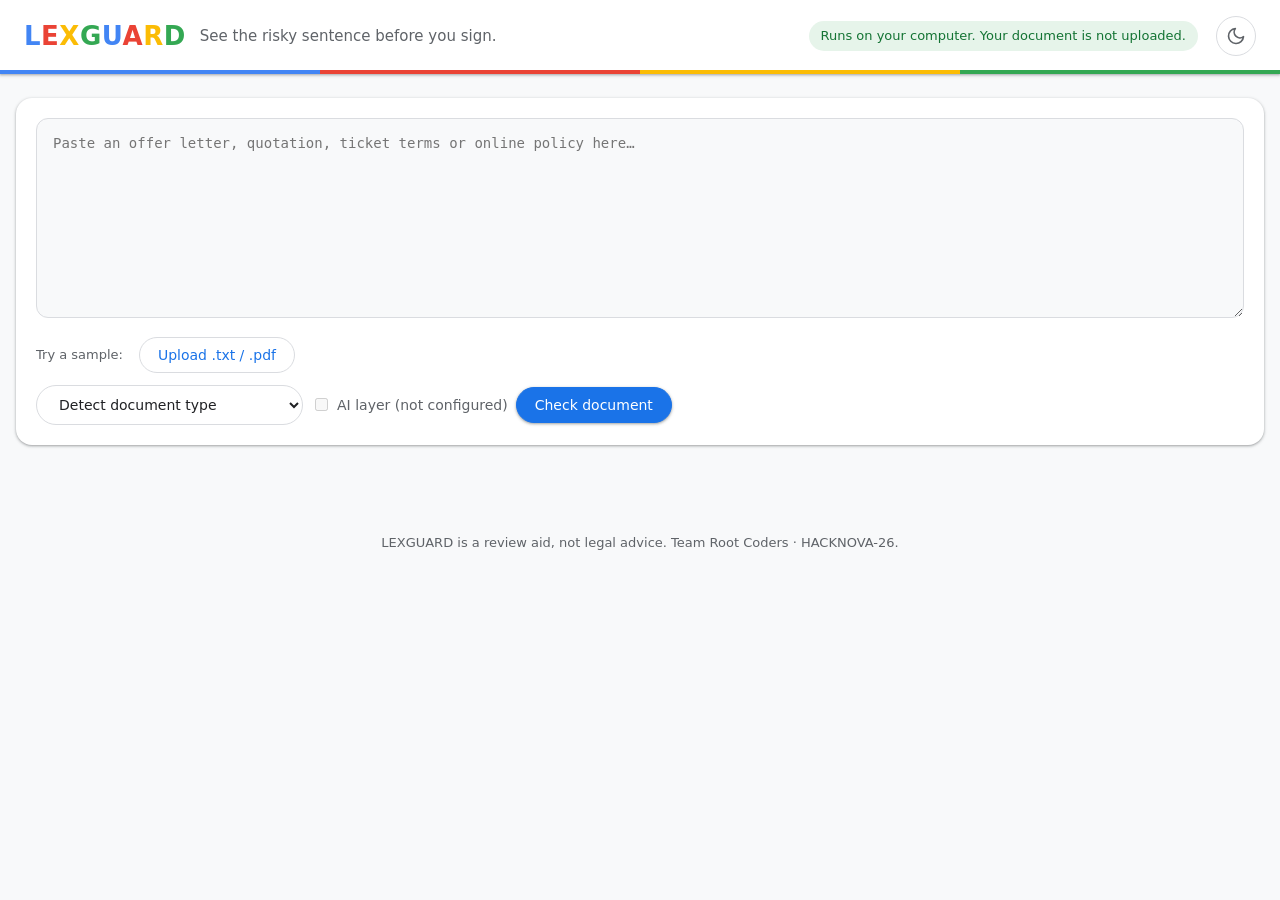
<file: web/index.html>
<!doctype html>
<html lang="en">
<head>
  <meta charset="utf-8">
  <meta name="viewport" content="width=device-width, initial-scale=1">
  <title>LEXGUARD</title>
  <link rel="stylesheet" href="/web/style.css">
  <script src="/web/theme.js"></script>
</head>
<body>
  <header class="top">
    <h1 class="brand" aria-label="LEXGUARD"><span>L</span><span>E</span><span>X</span><span>G</span><span>U</span><span>A</span><span>R</span><span>D</span></h1>
    <span class="tag-line">See the risky sentence before you sign.</span>
    <span class="offline">Runs on your computer. Your document is not uploaded.</span>
  </header>
  <main>
    <section class="input">
      <textarea id="text" placeholder="Paste an offer letter, quotation, ticket terms or online policy here…"></textarea>
      <div class="row">
        <span class="hint">Try a sample:</span>
        <span id="samples"></span>
        <label class="btn" for="file">Upload .txt / .pdf</label>
        <input id="file" type="file" accept=".txt,.pdf,text/plain,application/pdf" hidden>
      </div>
      <div class="row">
        <select id="doctype" aria-label="Document type">
          <option value="">Detect document type</option>
          <option value="offer_letter">Offer letter</option>
          <option value="quotation">Quotation / service agreement</option>
          <option value="ticket">Ticket terms</option>
          <option value="policy">Online policy / subscription</option>
        </select>
        <label class="toggle"><input id="ai" type="checkbox" disabled> AI layer (not configured)</label>
        <button id="go" class="primary">Check document</button>
      </div>
      <div id="err"></div>
    </section>

    <section id="out" hidden>
      <div id="summary"></div>
      <div class="toolbar">
        <span class="hint">Show:</span>
        <select id="minlevel" aria-label="Minimum level">
          <option value="LOW">All flags</option>
          <option value="MEDIUM" selected>Medium and high</option>
          <option value="HIGH">High only</option>
        </select>
        <span class="spacer"></span>
        <button id="copy">Copy clarification email</button>
        <button id="print">Save report as PDF</button>
      </div>
      <div class="results">
        <div id="doc" class="doc"></div>
        <div id="cards" class="cards"></div>
      </div>
    </section>
  </main>
  <footer>LEXGUARD is a review aid, not legal advice. Team Root Coders · HACKNOVA-26.</footer>
  <script src="/web/report.js"></script>
  <script src="/web/app.js"></script>
  <script src="/web/motion.js"></script>
</body>
</html>
</file>
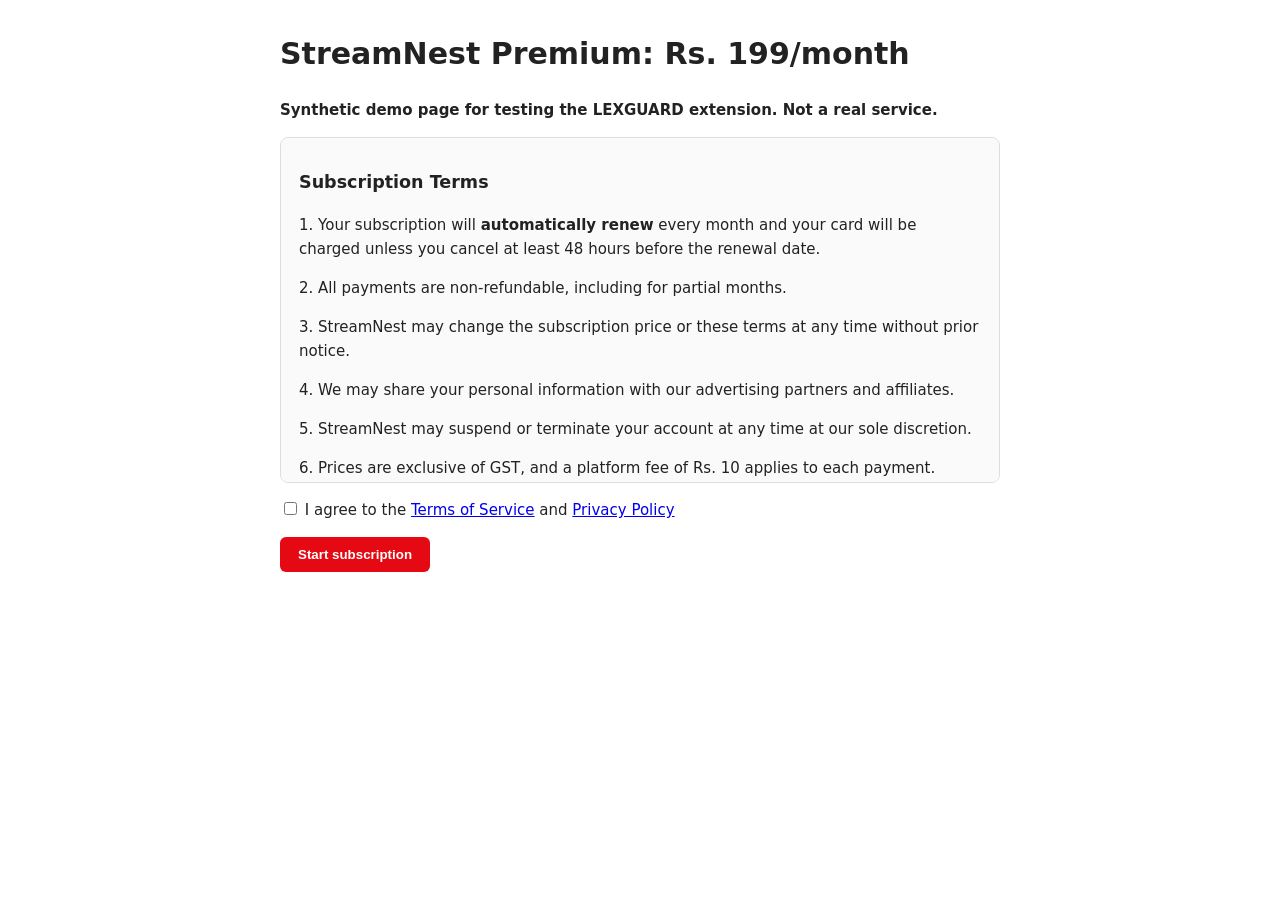
<file: demo/5_StreamNest_Signup_Page.html>
<!doctype html>
<html lang="en">
<head>
  <meta charset="utf-8">
  <meta name="viewport" content="width=device-width, initial-scale=1">
  <title>StreamNest sign-up (demo)</title>
  <style>
    body { font: 15px/1.6 system-ui, sans-serif; max-width: 720px; margin: 30px auto; padding: 0 16px; background: #fff; color: #222; }
    .terms { border: 1px solid #ddd; border-radius: 8px; padding: 12px 18px; height: 320px; overflow: auto; background: #fafafa; }
    button { padding: 10px 18px; background: #e50914; color: #fff; border: 0; border-radius: 6px; font-weight: 600; }
  </style>
</head>
<body>
  <h1>StreamNest Premium: Rs. 199/month</h1>
  <p><b>Synthetic demo page for testing the LEXGUARD extension. Not a real service.</b></p>
  <div class="terms">
    <h3>Subscription Terms</h3>
    <p>1. Your subscription will <b>automatically renew</b> every month and your card will be charged unless you cancel at least 48 hours before the renewal date.</p>
    <p>2. All payments are non-refundable, including for partial months.</p>
    <p>3. StreamNest may change the subscription price or these terms at any time without prior notice.</p>
    <p>4. We may share your personal information with our advertising partners and affiliates.</p>
    <p>5. StreamNest may suspend or terminate your account at any time at our sole discretion.</p>
    <p>6. Prices are exclusive of GST, and a platform fee of Rs. 10 applies to each payment.</p>
    <p>7. You agree to indemnify StreamNest against any claim arising from your use of the service.</p>
    <p>8. You can watch on up to two screens at the same time.</p>
    <p>9. All disputes shall be subject to the exclusive jurisdiction of courts in Mumbai only.</p>
  </div>
  <p><label><input type="checkbox"> I agree to the <a href="#">Terms of Service</a> and <a href="#">Privacy Policy</a></label></p>
  <button>Start subscription</button>
</body>
</html>
</file>
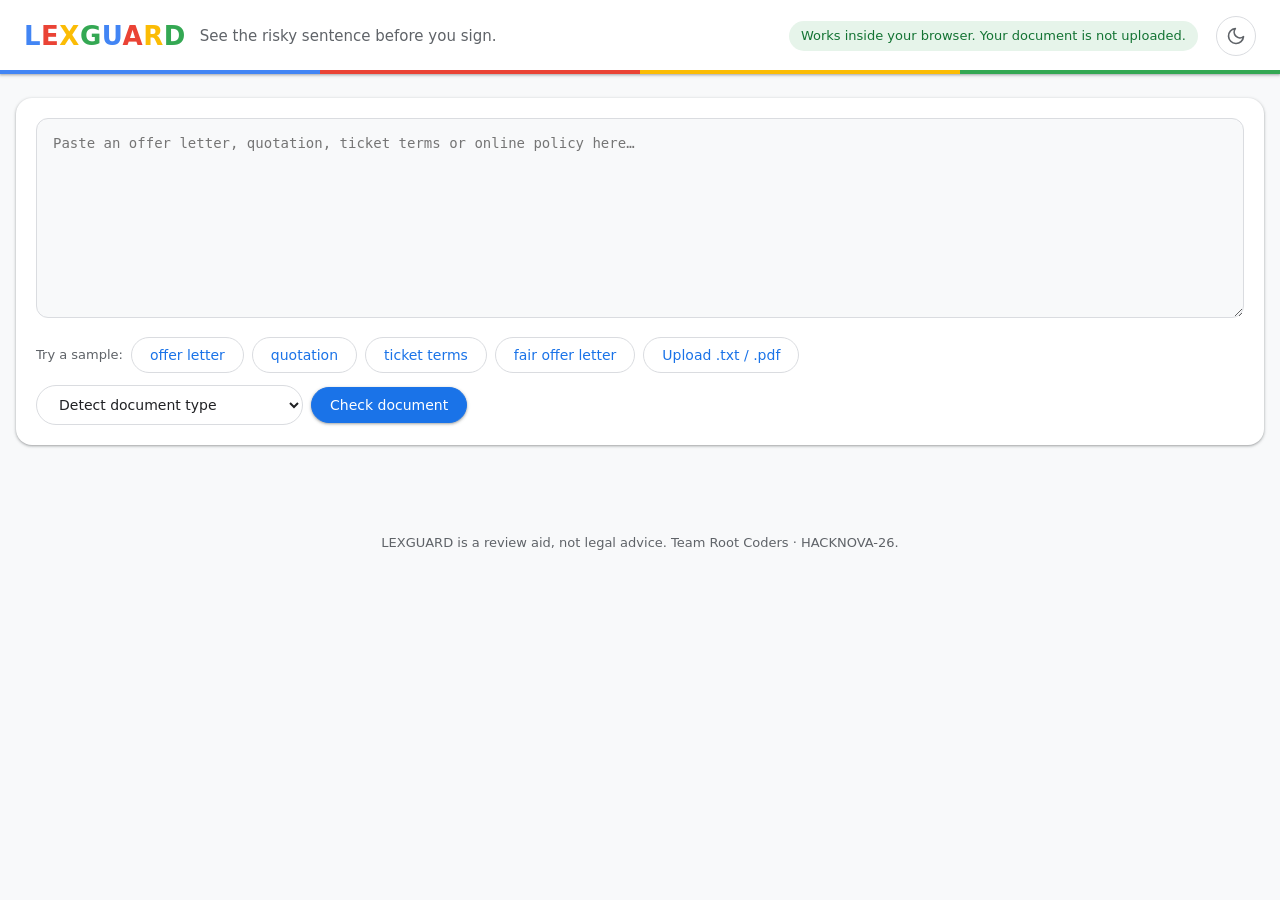
<file: extension/checker.html>
<!doctype html>
<html lang="en">
<head>
  <meta charset="utf-8">
  <meta name="viewport" content="width=device-width, initial-scale=1">
  <title>LEXGUARD checker</title>
  <link rel="stylesheet" href="style.css">
  <script src="theme.js"></script>
</head>
<body>
  <header class="top">
    <h1 class="brand" aria-label="LEXGUARD"><span>L</span><span>E</span><span>X</span><span>G</span><span>U</span><span>A</span><span>R</span><span>D</span></h1>
    <span class="tag-line">See the risky sentence before you sign.</span>
    <span class="offline">Works inside your browser. Your document is not uploaded.</span>
  </header>
  <main>
    <section class="input">
      <textarea id="text" placeholder="Paste an offer letter, quotation, ticket terms or online policy here…"></textarea>
      <div class="row">
        <span class="hint">Try a sample:</span>
        <button data-sample="offer_letter.txt">offer letter</button>
        <button data-sample="quotation.txt">quotation</button>
        <button data-sample="ticket_terms.txt">ticket terms</button>
        <button data-sample="fair_offer_letter.txt">fair offer letter</button>
        <label class="btn" for="file">Upload .txt / .pdf</label>
        <input id="file" type="file" accept=".txt,.pdf,text/plain,application/pdf" hidden>
      </div>
      <div class="row">
        <select id="doctype" aria-label="Document type">
          <option value="">Detect document type</option>
          <option value="offer_letter">Offer letter</option>
          <option value="quotation">Quotation / service agreement</option>
          <option value="ticket">Ticket terms</option>
          <option value="policy">Online policy / subscription</option>
        </select>
        <button id="go" class="primary">Check document</button>
      </div>
      <div id="err"></div>
    </section>

    <section id="out" hidden>
      <div id="summary"></div>
      <div class="toolbar">
        <span class="hint">Show:</span>
        <select id="minlevel" aria-label="Minimum level">
          <option value="LOW">All flags</option>
          <option value="MEDIUM" selected>Medium and high</option>
          <option value="HIGH">High only</option>
        </select>
        <span class="spacer"></span>
        <button id="copy">Copy clarification email</button>
        <button id="print">Save report as PDF</button>
      </div>
      <div class="results">
        <div id="doc" class="doc"></div>
        <div id="cards" class="cards"></div>
      </div>
    </section>
  </main>
  <footer>LEXGUARD is a review aid, not legal advice. Team Root Coders · HACKNOVA-26.</footer>
  <script src="vendor/pdf.min.js"></script>
  <script src="engine.js"></script>
  <script src="report.js"></script>
  <script src="checker.js"></script>
  <script src="motion.js"></script>
</body>
</html>
</file>
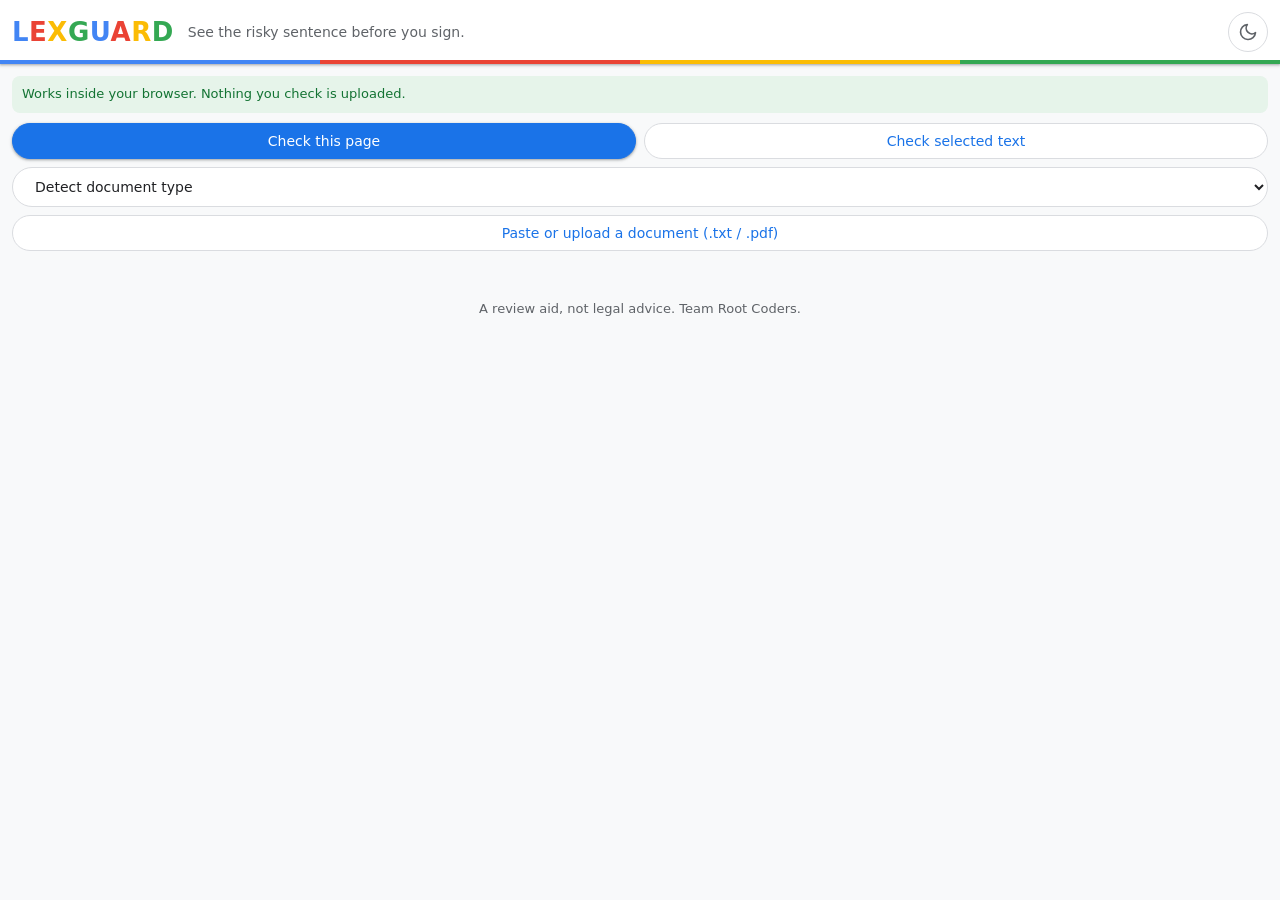
<file: extension/sidepanel.html>
<!doctype html>
<html lang="en">
<head>
  <meta charset="utf-8">
  <meta name="viewport" content="width=device-width, initial-scale=1">
  <title>LEXGUARD</title>
  <link rel="stylesheet" href="style.css">
  <script src="theme.js"></script>
  <style>
    body { font-size: 14px; }
    main { padding: 12px; }
    header.top { padding: 12px; }
    .private { font-size: 13px; margin: 0 0 10px; padding: 8px 10px; border-radius: 8px; background: var(--ok-bg); color: var(--ok); }
    .actions { display: grid; grid-template-columns: 1fr 1fr; gap: 8px; }
    .actions select, .actions .wide { grid-column: 1 / -1; }
    .summary { padding: 12px; gap: 12px; }
    .score .num { font-size: 32px; }
    .verdict { font-size: 15px; }
    .card dl { grid-template-columns: 1fr; }
    .links { margin-top: 12px; font-size: 13px; }
    .links ul { padding-left: 18px; margin: 4px 0; }
  </style>
</head>
<body>
  <header class="top">
    <h1 class="brand" aria-label="LEXGUARD"><span>L</span><span>E</span><span>X</span><span>G</span><span>U</span><span>A</span><span>R</span><span>D</span></h1>
    <span class="tag-line">See the risky sentence before you sign.</span>
  </header>
  <main>
    <p class="private">Works inside your browser. Nothing you check is uploaded.</p>
    <div class="actions">
      <button id="page" class="primary">Check this page</button>
      <button id="sel">Check selected text</button>
      <select id="doctype" aria-label="Document type">
        <option value="">Detect document type</option>
        <option value="offer_letter">Offer letter</option>
        <option value="quotation">Quotation / service agreement</option>
        <option value="ticket">Ticket terms</option>
        <option value="policy">Online policy / subscription</option>
      </select>
      <button id="full" class="wide">Paste or upload a document (.txt / .pdf)</button>
    </div>
    <div id="err"></div>
    <div id="links" class="links"></div>
    <section id="out" hidden>
      <div id="summary"></div>
      <div class="toolbar">
        <button id="copy">Copy clarification email</button>
        <button id="clear">Clear highlights</button>
      </div>
      <div id="note" class="hint"></div>
      <div id="cards" class="cards"></div>
    </section>
  </main>
  <footer>A review aid, not legal advice. Team Root Coders.</footer>
  <script src="engine.js"></script>
  <script src="report.js"></script>
  <script src="sidepanel.js"></script>
  <script src="motion.js"></script>
</body>
</html>
</file>
<file: web/style.css>
/* LEXGUARD: Google four-colour theme (blue, red, yellow, green). Shared by the web app and the extension. */
:root {
  --g-blue: #4285f4; --g-red: #ea4335; --g-yellow: #fbbc05; --g-green: #34a853;
  --bg: #f8f9fa; --panel: #ffffff; --ink: #202124; --muted: #5f6368; --line: #dadce0;
  --accent: #1a73e8; --accent-bg: #e8f0fe; --on-accent: #ffffff;
  --high: #c5221f; --high-bg: #fce8e6; --high-mark: #fad2cf; --high-ring: #ea4335;
  --med: #b06000; --med-bg: #fef7e0; --med-mark: #feefc3; --med-ring: #f9ab00;
  --low: #5f6368; --low-bg: #f1f3f4; --low-mark: #e8eaed; --low-ring: #9aa0a6;
  --ok: #137333; --ok-bg: #e6f4ea; --ok-ring: #34a853;
  --shadow-1: 0 1px 2px rgba(60, 64, 67, .3), 0 1px 3px 1px rgba(60, 64, 67, .15);
  --shadow-2: 0 1px 3px rgba(60, 64, 67, .3), 0 4px 8px 3px rgba(60, 64, 67, .15);
  --radius: 16px; --font: "Google Sans", "Product Sans", Roboto, "Segoe UI", system-ui, -apple-system, sans-serif;
  --stripe: linear-gradient(90deg, var(--g-blue) 0 25%, var(--g-red) 25% 50%, var(--g-yellow) 50% 75%, var(--g-green) 75% 100%);
  color-scheme: light;
}
@media (prefers-color-scheme: dark) {
  :root:not([data-theme="light"]) {
    --g-blue: #8ab4f8; --g-red: #f28b82; --g-yellow: #fdd663; --g-green: #81c995;
    --bg: #202124; --panel: #292a2d; --ink: #e8eaed; --muted: #9aa0a6; --line: #3c4043;
    --accent: #8ab4f8; --accent-bg: #283142; --on-accent: #202124;
    --high: #f28b82; --high-bg: #3c2523; --high-mark: #5c2b29; --high-ring: #f28b82;
    --med: #fdd663; --med-bg: #3b3220; --med-mark: #594a1f; --med-ring: #fdd663;
    --low: #bdc1c6; --low-bg: #303134; --low-mark: #3c4043; --low-ring: #9aa0a6;
    --ok: #81c995; --ok-bg: #1e3326; --ok-ring: #81c995;
    --shadow-1: 0 1px 2px rgba(0, 0, 0, .5), 0 1px 3px 1px rgba(0, 0, 0, .3);
    --shadow-2: 0 2px 4px rgba(0, 0, 0, .5), 0 6px 12px 4px rgba(0, 0, 0, .3);
    color-scheme: dark;
  }
}
:root[data-theme="dark"] {
  --g-blue: #8ab4f8; --g-red: #f28b82; --g-yellow: #fdd663; --g-green: #81c995;
  --bg: #202124; --panel: #292a2d; --ink: #e8eaed; --muted: #9aa0a6; --line: #3c4043;
  --accent: #8ab4f8; --accent-bg: #283142; --on-accent: #202124;
  --high: #f28b82; --high-bg: #3c2523; --high-mark: #5c2b29; --high-ring: #f28b82;
  --med: #fdd663; --med-bg: #3b3220; --med-mark: #594a1f; --med-ring: #fdd663;
  --low: #bdc1c6; --low-bg: #303134; --low-mark: #3c4043; --low-ring: #9aa0a6;
  --ok: #81c995; --ok-bg: #1e3326; --ok-ring: #81c995;
  --shadow-1: 0 1px 2px rgba(0, 0, 0, .5), 0 1px 3px 1px rgba(0, 0, 0, .3);
  --shadow-2: 0 2px 4px rgba(0, 0, 0, .5), 0 6px 12px 4px rgba(0, 0, 0, .3);
  color-scheme: dark;
}
* { box-sizing: border-box; }
html { scroll-behavior: smooth; }
body { margin: 0; background: var(--bg); color: var(--ink); font: 15px/1.6 var(--font); -webkit-font-smoothing: antialiased; }
a { color: var(--accent); text-decoration: none; } a:hover { text-decoration: underline; }

/* Scroll progress bar in the four colours. */
.scroll-progress { position: fixed; inset: 0 0 auto 0; height: 4px; background: var(--stripe); transform-origin: 0 50%; transform: scaleX(0); z-index: 50; pointer-events: none; }

/* App bar with the coloured wordmark and a four-colour stripe. */
header.top { position: relative; display: flex; align-items: center; gap: 14px; flex-wrap: wrap; padding: 16px 24px 18px; background: var(--panel); box-shadow: var(--shadow-1); }
header.top::after { content: ""; position: absolute; left: 0; right: 0; bottom: 0; height: 4px; background: var(--stripe); }
header.top h1 { margin: 0; font-size: 26px; font-weight: 700; letter-spacing: .5px; line-height: 1; }
.brand span:nth-child(4n + 1) { color: var(--g-blue); } .brand span:nth-child(4n + 2) { color: var(--g-red); }
.brand span:nth-child(4n + 3) { color: var(--g-yellow); } .brand span:nth-child(4n + 4) { color: var(--g-green); }
header.top .tag-line { color: var(--muted); }
header.top .offline { margin-left: auto; font-size: 13px; font-weight: 500; color: var(--ok); background: var(--ok-bg); padding: 5px 12px; border-radius: 999px; }
main { max-width: 1280px; margin: 0 auto; padding: 24px 16px 64px; }

/* Input card */
.input { background: var(--panel); border-radius: var(--radius); padding: 20px; box-shadow: var(--shadow-1); }
.input textarea { width: 100%; min-height: 200px; resize: vertical; padding: 14px 16px; border-radius: 12px; border: 1px solid var(--line); background: var(--bg); color: var(--ink); font: 14px/1.55 "Roboto Mono", ui-monospace, Consolas, monospace; transition: border-color .2s, box-shadow .2s; }
.input textarea:focus { outline: none; border-color: var(--accent); box-shadow: 0 0 0 3px var(--accent-bg); }
.row { display: flex; flex-wrap: wrap; gap: 8px; align-items: center; margin-top: 12px; }

/* Buttons: blue filled primary, outlined secondary, pill shaped. */
button, .btn, select { font: 500 14px/1 var(--font); padding: 10px 18px; border-radius: 999px; border: 1px solid var(--line); background: var(--panel); color: var(--accent); cursor: pointer; transition: background .2s, box-shadow .2s, transform .15s; }
select { color: var(--ink); padding-right: 12px; }
button:hover, .btn:hover { background: var(--accent-bg); }
button:active, .btn:active { transform: scale(.97); }
button:focus-visible, .btn:focus-visible, select:focus-visible { outline: 3px solid var(--accent-bg); outline-offset: 1px; }
button.primary { background: var(--accent); color: var(--on-accent); border-color: var(--accent); box-shadow: var(--shadow-1); }
button.primary:hover { box-shadow: var(--shadow-2); background: var(--accent); filter: brightness(1.05); }
button:disabled { opacity: .5; cursor: default; transform: none; }
label.toggle { color: var(--muted); font-size: 14px; display: flex; gap: 6px; align-items: center; }
.hint { color: var(--muted); font-size: 13px; }
.error { color: var(--high); background: var(--high-bg); padding: 10px 14px; border-radius: 12px; margin-top: 12px; }

/* Summary: score ring + verdict */
.summary { display: flex; gap: 22px; align-items: flex-start; flex-wrap: wrap; background: var(--panel); border-radius: var(--radius); padding: 20px; margin-top: 20px; box-shadow: var(--shadow-1); }
.score { --p: 0; --ring: var(--low-ring); width: 112px; height: 112px; flex: none; border-radius: 50%; display: grid; place-items: center; align-content: center;
  background: radial-gradient(closest-side, var(--panel) 80%, transparent 81% 100%), conic-gradient(var(--ring) calc(var(--p) * 1%), var(--line) 0); }
.score.high { --ring: var(--high-ring); color: var(--high); } .score.med { --ring: var(--med-ring); color: var(--med); } .score.low { --ring: var(--ok-ring); color: var(--ok); }
.score .num { font-size: 34px; font-weight: 700; line-height: 1; } .score .of { display: none; }
.score .lvl { font-size: 11px; font-weight: 700; letter-spacing: .8px; text-transform: uppercase; margin-top: 4px; }
.meta { display: grid; gap: 6px; flex: 1; min-width: 220px; }
.verdict { font-size: 19px; font-weight: 500; line-height: 1.4; }
.ai-note { color: var(--muted); font-size: 13px; }
.counts { display: flex; gap: 6px; flex-wrap: wrap; }
.pill, .badge, .tag { font-size: 12px; padding: 3px 10px; border-radius: 999px; font-weight: 700; letter-spacing: .3px; }
.high.pill, .badge.high { background: var(--high-bg); color: var(--high); }
.med.pill, .badge.med { background: var(--med-bg); color: var(--med); }
.low.pill, .badge.low { background: var(--low-bg); color: var(--low); }
.tag { background: var(--accent-bg); color: var(--accent); }

/* "In short" and "Ask before signing" */
.topq { background: var(--panel); border-radius: var(--radius); padding: 16px 20px; margin-top: 14px; box-shadow: var(--shadow-1); }
.topq h3 { margin: 2px 0 10px; font-size: 16px; font-weight: 500; display: flex; align-items: center; gap: 8px; }
.topq h3::before { content: ""; width: 4px; height: 18px; border-radius: 2px; background: var(--g-blue); }
.topq:nth-of-type(2n) h3::before { background: var(--g-green); }
.topq ol { margin: 0; padding-left: 22px; } .topq ol li { margin: 4px 0; }
.points { list-style: none; padding: 0; margin: 0; display: grid; gap: 8px; }
.points li { display: flex; gap: 12px; align-items: baseline; }
.dot { width: 10px; height: 10px; border-radius: 50%; flex: none; transform: translateY(-1px); background: var(--low-ring); }
.dot.high { background: var(--high-ring); } .dot.med { background: var(--med-ring); }

/* Results */
.toolbar { display: flex; gap: 8px; flex-wrap: wrap; align-items: center; margin: 20px 0 12px; }
.toolbar .spacer { flex: 1; }
.results { display: grid; grid-template-columns: minmax(0, 1fr) minmax(0, 1fr); gap: 18px; align-items: start; }
.doc { background: var(--panel); border-radius: var(--radius); padding: 20px; white-space: pre-wrap; font: 14px/1.75 Georgia, "Times New Roman", serif; max-height: 80vh; overflow: auto; position: sticky; top: 16px; box-shadow: var(--shadow-1); }
mark { border-radius: 4px; padding: 1px 0; color: inherit; cursor: pointer; transition: box-shadow .2s; }
mark.high { background: var(--high-mark); box-shadow: inset 0 -2px 0 var(--high-ring); }
mark.med { background: var(--med-mark); box-shadow: inset 0 -2px 0 var(--med-ring); }
mark.low { background: var(--low-mark); }
mark.focus, .card.focus { outline: 3px solid var(--g-blue); outline-offset: 2px; }
.cards { display: grid; gap: 12px; }
.card { background: var(--panel); border-radius: var(--radius); padding: 14px 16px 14px 20px; cursor: pointer; box-shadow: inset 5px 0 0 var(--low-ring), var(--shadow-1); transition: box-shadow .2s, transform .2s; }
.card.high { box-shadow: inset 5px 0 0 var(--high-ring), var(--shadow-1); } .card.med { box-shadow: inset 5px 0 0 var(--med-ring), var(--shadow-1); }
.card:hover { transform: translateY(-2px); }
.card.high:hover { box-shadow: inset 5px 0 0 var(--high-ring), var(--shadow-2); } .card.med:hover { box-shadow: inset 5px 0 0 var(--med-ring), var(--shadow-2); }
.card.low:hover { box-shadow: inset 5px 0 0 var(--low-ring), var(--shadow-2); }
.card header { display: flex; gap: 8px; align-items: center; flex-wrap: wrap; }
.card .cname { font-weight: 500; font-size: 15px; }
.card .clabel { color: var(--muted); font-size: 13px; }
.card .gist { margin: 8px 0 4px; font-size: 15px; }
.card .ask { margin: 0; font-size: 14px; color: var(--muted); } .card .ask b { color: var(--g-blue); font-weight: 500; }
.card details { margin-top: 10px; } .card details[open] { border-top: 1px solid var(--line); padding-top: 10px; }
.card summary { cursor: pointer; color: var(--accent); font-size: 13px; font-weight: 500; width: fit-content; list-style: none; display: flex; align-items: center; gap: 6px; }
.card summary::-webkit-details-marker { display: none; }
.card summary::before { content: ""; width: 7px; height: 7px; border-right: 2px solid currentColor; border-bottom: 2px solid currentColor; transform: rotate(-45deg); transition: transform .2s; }
.card details[open] summary::before { transform: rotate(45deg); }
.card details[open] > dl { animation: unfold .25s ease-out; }
.card blockquote { margin: 0; padding: 10px 12px; background: var(--bg); border-radius: 10px; font: 14px/1.55 Georgia, serif; }
.card dl { display: grid; grid-template-columns: 140px 1fr; gap: 6px 12px; margin: 8px 0 0; font-size: 14px; }
.card dt { color: var(--muted); } .card dd { margin: 0; }
.card dd.defended { color: var(--ok); } .card dd.safer { font-style: italic; color: var(--ok); }
.card .also { color: var(--muted); font-size: 12px; margin-top: 8px; }
footer { color: var(--muted); font-size: 13px; text-align: center; padding: 24px 16px; }

/* Light / dark switch in the app bar. */
.theme-toggle { margin-left: auto; width: 40px; height: 40px; padding: 0; display: grid; place-items: center; border-radius: 50%; color: var(--muted); }
.offline + .theme-toggle { margin-left: 4px; }
.theme-toggle svg { width: 20px; height: 20px; }
.theme-toggle:hover { color: var(--accent); }

/* "What is this?" overview */
.overview .purpose { margin: 0 0 4px; font-size: 16px; }
.overview .sub { margin: 14px 0 8px; font-weight: 500; }
.topics { list-style: none; margin: 0; padding: 0; display: grid; gap: 8px; }
.topics li { display: flex; justify-content: space-between; align-items: baseline; gap: 12px; padding: 8px 12px; border-radius: 12px; background: var(--bg); }
.topics .badge { flex: none; }
.badge.ok { background: var(--ok-bg); color: var(--ok); }

/* Score breakdown, inside the summary card */
.how-score { margin-top: 4px; font-size: 14px; }
.how-score summary { cursor: pointer; color: var(--accent); font-weight: 500; width: fit-content; }
.how-score p { margin: 8px 0; }
.breakdown { width: 100%; border-collapse: collapse; margin: 8px 0; font-size: 13px; }
.breakdown th { text-align: left; color: var(--muted); font-weight: 500; padding: 6px 8px; border-bottom: 1px solid var(--line); }
.breakdown td { padding: 6px 8px; border-bottom: 1px solid var(--line); }
.breakdown td:first-child { display: flex; gap: 8px; align-items: baseline; }
.breakdown td:nth-child(n + 3), .breakdown th:nth-child(n + 3) { text-align: right; }

/* How LEXGUARD checked this */
.agents { margin: 0; padding: 0; list-style: none; counter-reset: agent; display: grid; gap: 8px; }
.agents li { counter-increment: agent; display: grid; grid-template-columns: 28px 1fr; gap: 10px; align-items: baseline; }
.agents li::before { content: counter(agent); width: 26px; height: 26px; border-radius: 50%; display: grid; place-items: center; font-weight: 700; font-size: 13px; color: #fff; background: var(--g-blue); }
.agents li:nth-child(2)::before { background: var(--g-red); } .agents li:nth-child(3)::before { background: var(--g-yellow); color: #202124; }
.agents li:nth-child(4)::before { background: var(--g-green); }
.steps .hint { margin: 10px 0 0; }
.show-minor { margin-top: 4px; }

/* Scroll-in animations (added by motion.js). */
@keyframes unfold { from { opacity: 0; transform: translateY(-4px); } to { opacity: 1; transform: none; } }
@keyframes pop { 0% { transform: scale(.85); opacity: 0; } 60% { transform: scale(1.04); opacity: 1; } 100% { transform: scale(1); } }
@media (prefers-reduced-motion: no-preference) {
  .reveal { opacity: 0; transform: translateY(24px); transition: opacity .55s ease, transform .55s cubic-bezier(.2, .7, .2, 1); transition-delay: var(--delay, 0ms); }
  .reveal.in { opacity: 1; transform: none; }
  .score.in { animation: pop .6s ease-out both; }
  header.top::after { animation: stripe 1s ease-out both; transform-origin: 0 50%; }
  @keyframes stripe { from { transform: scaleX(0); } to { transform: scaleX(1); } }
}
@media (prefers-reduced-motion: reduce) { html { scroll-behavior: auto; } .scroll-progress { display: none; } }

@media (max-width: 860px) {
  .results { grid-template-columns: 1fr; } .doc { position: static; max-height: 50vh; }
  .card dl { grid-template-columns: 1fr; }
  header.top .offline { margin-left: 0; }
}
@media print {
  .theme-toggle, .show-minor,
  header.top .offline, .input, .toolbar, .scroll-progress { display: none !important; }
  body { background: #fff; color: #000; } .results { grid-template-columns: 1fr; } .doc { max-height: none; position: static; }
  .card, .summary, .topq, .doc { box-shadow: none; border: 1px solid #dadce0; break-inside: avoid; }
  .reveal { opacity: 1 !important; transform: none !important; }
}

/* "Not a risk for you": sentences the Defender removed because they protect the reader. */
.not-risks { margin-top: 12px; font-size: 14px; }
.not-risks summary { cursor: pointer; color: var(--ok); font-weight: 500; width: fit-content; }
.not-risks ul { margin: 8px 0 0; padding-left: 18px; display: grid; gap: 8px; }
.not-risks q { font-family: Georgia, serif; }
.not-risks .why-not { color: var(--ok); font-size: 13px; }
</file>
<file: extension/style.css>
/* LEXGUARD: Google four-colour theme (blue, red, yellow, green). Shared by the web app and the extension. */
:root {
  --g-blue: #4285f4; --g-red: #ea4335; --g-yellow: #fbbc05; --g-green: #34a853;
  --bg: #f8f9fa; --panel: #ffffff; --ink: #202124; --muted: #5f6368; --line: #dadce0;
  --accent: #1a73e8; --accent-bg: #e8f0fe; --on-accent: #ffffff;
  --high: #c5221f; --high-bg: #fce8e6; --high-mark: #fad2cf; --high-ring: #ea4335;
  --med: #b06000; --med-bg: #fef7e0; --med-mark: #feefc3; --med-ring: #f9ab00;
  --low: #5f6368; --low-bg: #f1f3f4; --low-mark: #e8eaed; --low-ring: #9aa0a6;
  --ok: #137333; --ok-bg: #e6f4ea; --ok-ring: #34a853;
  --shadow-1: 0 1px 2px rgba(60, 64, 67, .3), 0 1px 3px 1px rgba(60, 64, 67, .15);
  --shadow-2: 0 1px 3px rgba(60, 64, 67, .3), 0 4px 8px 3px rgba(60, 64, 67, .15);
  --radius: 16px; --font: "Google Sans", "Product Sans", Roboto, "Segoe UI", system-ui, -apple-system, sans-serif;
  --stripe: linear-gradient(90deg, var(--g-blue) 0 25%, var(--g-red) 25% 50%, var(--g-yellow) 50% 75%, var(--g-green) 75% 100%);
  color-scheme: light;
}
@media (prefers-color-scheme: dark) {
  :root:not([data-theme="light"]) {
    --g-blue: #8ab4f8; --g-red: #f28b82; --g-yellow: #fdd663; --g-green: #81c995;
    --bg: #202124; --panel: #292a2d; --ink: #e8eaed; --muted: #9aa0a6; --line: #3c4043;
    --accent: #8ab4f8; --accent-bg: #283142; --on-accent: #202124;
    --high: #f28b82; --high-bg: #3c2523; --high-mark: #5c2b29; --high-ring: #f28b82;
    --med: #fdd663; --med-bg: #3b3220; --med-mark: #594a1f; --med-ring: #fdd663;
    --low: #bdc1c6; --low-bg: #303134; --low-mark: #3c4043; --low-ring: #9aa0a6;
    --ok: #81c995; --ok-bg: #1e3326; --ok-ring: #81c995;
    --shadow-1: 0 1px 2px rgba(0, 0, 0, .5), 0 1px 3px 1px rgba(0, 0, 0, .3);
    --shadow-2: 0 2px 4px rgba(0, 0, 0, .5), 0 6px 12px 4px rgba(0, 0, 0, .3);
    color-scheme: dark;
  }
}
:root[data-theme="dark"] {
  --g-blue: #8ab4f8; --g-red: #f28b82; --g-yellow: #fdd663; --g-green: #81c995;
  --bg: #202124; --panel: #292a2d; --ink: #e8eaed; --muted: #9aa0a6; --line: #3c4043;
  --accent: #8ab4f8; --accent-bg: #283142; --on-accent: #202124;
  --high: #f28b82; --high-bg: #3c2523; --high-mark: #5c2b29; --high-ring: #f28b82;
  --med: #fdd663; --med-bg: #3b3220; --med-mark: #594a1f; --med-ring: #fdd663;
  --low: #bdc1c6; --low-bg: #303134; --low-mark: #3c4043; --low-ring: #9aa0a6;
  --ok: #81c995; --ok-bg: #1e3326; --ok-ring: #81c995;
  --shadow-1: 0 1px 2px rgba(0, 0, 0, .5), 0 1px 3px 1px rgba(0, 0, 0, .3);
  --shadow-2: 0 2px 4px rgba(0, 0, 0, .5), 0 6px 12px 4px rgba(0, 0, 0, .3);
  color-scheme: dark;
}
* { box-sizing: border-box; }
html { scroll-behavior: smooth; }
body { margin: 0; background: var(--bg); color: var(--ink); font: 15px/1.6 var(--font); -webkit-font-smoothing: antialiased; }
a { color: var(--accent); text-decoration: none; } a:hover { text-decoration: underline; }

/* Scroll progress bar in the four colours. */
.scroll-progress { position: fixed; inset: 0 0 auto 0; height: 4px; background: var(--stripe); transform-origin: 0 50%; transform: scaleX(0); z-index: 50; pointer-events: none; }

/* App bar with the coloured wordmark and a four-colour stripe. */
header.top { position: relative; display: flex; align-items: center; gap: 14px; flex-wrap: wrap; padding: 16px 24px 18px; background: var(--panel); box-shadow: var(--shadow-1); }
header.top::after { content: ""; position: absolute; left: 0; right: 0; bottom: 0; height: 4px; background: var(--stripe); }
header.top h1 { margin: 0; font-size: 26px; font-weight: 700; letter-spacing: .5px; line-height: 1; }
.brand span:nth-child(4n + 1) { color: var(--g-blue); } .brand span:nth-child(4n + 2) { color: var(--g-red); }
.brand span:nth-child(4n + 3) { color: var(--g-yellow); } .brand span:nth-child(4n + 4) { color: var(--g-green); }
header.top .tag-line { color: var(--muted); }
header.top .offline { margin-left: auto; font-size: 13px; font-weight: 500; color: var(--ok); background: var(--ok-bg); padding: 5px 12px; border-radius: 999px; }
main { max-width: 1280px; margin: 0 auto; padding: 24px 16px 64px; }

/* Input card */
.input { background: var(--panel); border-radius: var(--radius); padding: 20px; box-shadow: var(--shadow-1); }
.input textarea { width: 100%; min-height: 200px; resize: vertical; padding: 14px 16px; border-radius: 12px; border: 1px solid var(--line); background: var(--bg); color: var(--ink); font: 14px/1.55 "Roboto Mono", ui-monospace, Consolas, monospace; transition: border-color .2s, box-shadow .2s; }
.input textarea:focus { outline: none; border-color: var(--accent); box-shadow: 0 0 0 3px var(--accent-bg); }
.row { display: flex; flex-wrap: wrap; gap: 8px; align-items: center; margin-top: 12px; }

/* Buttons: blue filled primary, outlined secondary, pill shaped. */
button, .btn, select { font: 500 14px/1 var(--font); padding: 10px 18px; border-radius: 999px; border: 1px solid var(--line); background: var(--panel); color: var(--accent); cursor: pointer; transition: background .2s, box-shadow .2s, transform .15s; }
select { color: var(--ink); padding-right: 12px; }
button:hover, .btn:hover { background: var(--accent-bg); }
button:active, .btn:active { transform: scale(.97); }
button:focus-visible, .btn:focus-visible, select:focus-visible { outline: 3px solid var(--accent-bg); outline-offset: 1px; }
button.primary { background: var(--accent); color: var(--on-accent); border-color: var(--accent); box-shadow: var(--shadow-1); }
button.primary:hover { box-shadow: var(--shadow-2); background: var(--accent); filter: brightness(1.05); }
button:disabled { opacity: .5; cursor: default; transform: none; }
label.toggle { color: var(--muted); font-size: 14px; display: flex; gap: 6px; align-items: center; }
.hint { color: var(--muted); font-size: 13px; }
.error { color: var(--high); background: var(--high-bg); padding: 10px 14px; border-radius: 12px; margin-top: 12px; }

/* Summary: score ring + verdict */
.summary { display: flex; gap: 22px; align-items: flex-start; flex-wrap: wrap; background: var(--panel); border-radius: var(--radius); padding: 20px; margin-top: 20px; box-shadow: var(--shadow-1); }
.score { --p: 0; --ring: var(--low-ring); width: 112px; height: 112px; flex: none; border-radius: 50%; display: grid; place-items: center; align-content: center;
  background: radial-gradient(closest-side, var(--panel) 80%, transparent 81% 100%), conic-gradient(var(--ring) calc(var(--p) * 1%), var(--line) 0); }
.score.high { --ring: var(--high-ring); color: var(--high); } .score.med { --ring: var(--med-ring); color: var(--med); } .score.low { --ring: var(--ok-ring); color: var(--ok); }
.score .num { font-size: 34px; font-weight: 700; line-height: 1; } .score .of { display: none; }
.score .lvl { font-size: 11px; font-weight: 700; letter-spacing: .8px; text-transform: uppercase; margin-top: 4px; }
.meta { display: grid; gap: 6px; flex: 1; min-width: 220px; }
.verdict { font-size: 19px; font-weight: 500; line-height: 1.4; }
.ai-note { color: var(--muted); font-size: 13px; }
.counts { display: flex; gap: 6px; flex-wrap: wrap; }
.pill, .badge, .tag { font-size: 12px; padding: 3px 10px; border-radius: 999px; font-weight: 700; letter-spacing: .3px; }
.high.pill, .badge.high { background: var(--high-bg); color: var(--high); }
.med.pill, .badge.med { background: var(--med-bg); color: var(--med); }
.low.pill, .badge.low { background: var(--low-bg); color: var(--low); }
.tag { background: var(--accent-bg); color: var(--accent); }

/* "In short" and "Ask before signing" */
.topq { background: var(--panel); border-radius: var(--radius); padding: 16px 20px; margin-top: 14px; box-shadow: var(--shadow-1); }
.topq h3 { margin: 2px 0 10px; font-size: 16px; font-weight: 500; display: flex; align-items: center; gap: 8px; }
.topq h3::before { content: ""; width: 4px; height: 18px; border-radius: 2px; background: var(--g-blue); }
.topq:nth-of-type(2n) h3::before { background: var(--g-green); }
.topq ol { margin: 0; padding-left: 22px; } .topq ol li { margin: 4px 0; }
.points { list-style: none; padding: 0; margin: 0; display: grid; gap: 8px; }
.points li { display: flex; gap: 12px; align-items: baseline; }
.dot { width: 10px; height: 10px; border-radius: 50%; flex: none; transform: translateY(-1px); background: var(--low-ring); }
.dot.high { background: var(--high-ring); } .dot.med { background: var(--med-ring); }

/* Results */
.toolbar { display: flex; gap: 8px; flex-wrap: wrap; align-items: center; margin: 20px 0 12px; }
.toolbar .spacer { flex: 1; }
.results { display: grid; grid-template-columns: minmax(0, 1fr) minmax(0, 1fr); gap: 18px; align-items: start; }
.doc { background: var(--panel); border-radius: var(--radius); padding: 20px; white-space: pre-wrap; font: 14px/1.75 Georgia, "Times New Roman", serif; max-height: 80vh; overflow: auto; position: sticky; top: 16px; box-shadow: var(--shadow-1); }
mark { border-radius: 4px; padding: 1px 0; color: inherit; cursor: pointer; transition: box-shadow .2s; }
mark.high { background: var(--high-mark); box-shadow: inset 0 -2px 0 var(--high-ring); }
mark.med { background: var(--med-mark); box-shadow: inset 0 -2px 0 var(--med-ring); }
mark.low { background: var(--low-mark); }
mark.focus, .card.focus { outline: 3px solid var(--g-blue); outline-offset: 2px; }
.cards { display: grid; gap: 12px; }
.card { background: var(--panel); border-radius: var(--radius); padding: 14px 16px 14px 20px; cursor: pointer; box-shadow: inset 5px 0 0 var(--low-ring), var(--shadow-1); transition: box-shadow .2s, transform .2s; }
.card.high { box-shadow: inset 5px 0 0 var(--high-ring), var(--shadow-1); } .card.med { box-shadow: inset 5px 0 0 var(--med-ring), var(--shadow-1); }
.card:hover { transform: translateY(-2px); }
.card.high:hover { box-shadow: inset 5px 0 0 var(--high-ring), var(--shadow-2); } .card.med:hover { box-shadow: inset 5px 0 0 var(--med-ring), var(--shadow-2); }
.card.low:hover { box-shadow: inset 5px 0 0 var(--low-ring), var(--shadow-2); }
.card header { display: flex; gap: 8px; align-items: center; flex-wrap: wrap; }
.card .cname { font-weight: 500; font-size: 15px; }
.card .clabel { color: var(--muted); font-size: 13px; }
.card .gist { margin: 8px 0 4px; font-size: 15px; }
.card .ask { margin: 0; font-size: 14px; color: var(--muted); } .card .ask b { color: var(--g-blue); font-weight: 500; }
.card details { margin-top: 10px; } .card details[open] { border-top: 1px solid var(--line); padding-top: 10px; }
.card summary { cursor: pointer; color: var(--accent); font-size: 13px; font-weight: 500; width: fit-content; list-style: none; display: flex; align-items: center; gap: 6px; }
.card summary::-webkit-details-marker { display: none; }
.card summary::before { content: ""; width: 7px; height: 7px; border-right: 2px solid currentColor; border-bottom: 2px solid currentColor; transform: rotate(-45deg); transition: transform .2s; }
.card details[open] summary::before { transform: rotate(45deg); }
.card details[open] > dl { animation: unfold .25s ease-out; }
.card blockquote { margin: 0; padding: 10px 12px; background: var(--bg); border-radius: 10px; font: 14px/1.55 Georgia, serif; }
.card dl { display: grid; grid-template-columns: 140px 1fr; gap: 6px 12px; margin: 8px 0 0; font-size: 14px; }
.card dt { color: var(--muted); } .card dd { margin: 0; }
.card dd.defended { color: var(--ok); } .card dd.safer { font-style: italic; color: var(--ok); }
.card .also { color: var(--muted); font-size: 12px; margin-top: 8px; }
footer { color: var(--muted); font-size: 13px; text-align: center; padding: 24px 16px; }

/* Light / dark switch in the app bar. */
.theme-toggle { margin-left: auto; width: 40px; height: 40px; padding: 0; display: grid; place-items: center; border-radius: 50%; color: var(--muted); }
.offline + .theme-toggle { margin-left: 4px; }
.theme-toggle svg { width: 20px; height: 20px; }
.theme-toggle:hover { color: var(--accent); }

/* "What is this?" overview */
.overview .purpose { margin: 0 0 4px; font-size: 16px; }
.overview .sub { margin: 14px 0 8px; font-weight: 500; }
.topics { list-style: none; margin: 0; padding: 0; display: grid; gap: 8px; }
.topics li { display: flex; justify-content: space-between; align-items: baseline; gap: 12px; padding: 8px 12px; border-radius: 12px; background: var(--bg); }
.topics .badge { flex: none; }
.badge.ok { background: var(--ok-bg); color: var(--ok); }

/* Score breakdown, inside the summary card */
.how-score { margin-top: 4px; font-size: 14px; }
.how-score summary { cursor: pointer; color: var(--accent); font-weight: 500; width: fit-content; }
.how-score p { margin: 8px 0; }
.breakdown { width: 100%; border-collapse: collapse; margin: 8px 0; font-size: 13px; }
.breakdown th { text-align: left; color: var(--muted); font-weight: 500; padding: 6px 8px; border-bottom: 1px solid var(--line); }
.breakdown td { padding: 6px 8px; border-bottom: 1px solid var(--line); }
.breakdown td:first-child { display: flex; gap: 8px; align-items: baseline; }
.breakdown td:nth-child(n + 3), .breakdown th:nth-child(n + 3) { text-align: right; }

/* How LEXGUARD checked this */
.agents { margin: 0; padding: 0; list-style: none; counter-reset: agent; display: grid; gap: 8px; }
.agents li { counter-increment: agent; display: grid; grid-template-columns: 28px 1fr; gap: 10px; align-items: baseline; }
.agents li::before { content: counter(agent); width: 26px; height: 26px; border-radius: 50%; display: grid; place-items: center; font-weight: 700; font-size: 13px; color: #fff; background: var(--g-blue); }
.agents li:nth-child(2)::before { background: var(--g-red); } .agents li:nth-child(3)::before { background: var(--g-yellow); color: #202124; }
.agents li:nth-child(4)::before { background: var(--g-green); }
.steps .hint { margin: 10px 0 0; }
.show-minor { margin-top: 4px; }

/* Scroll-in animations (added by motion.js). */
@keyframes unfold { from { opacity: 0; transform: translateY(-4px); } to { opacity: 1; transform: none; } }
@keyframes pop { 0% { transform: scale(.85); opacity: 0; } 60% { transform: scale(1.04); opacity: 1; } 100% { transform: scale(1); } }
@media (prefers-reduced-motion: no-preference) {
  .reveal { opacity: 0; transform: translateY(24px); transition: opacity .55s ease, transform .55s cubic-bezier(.2, .7, .2, 1); transition-delay: var(--delay, 0ms); }
  .reveal.in { opacity: 1; transform: none; }
  .score.in { animation: pop .6s ease-out both; }
  header.top::after { animation: stripe 1s ease-out both; transform-origin: 0 50%; }
  @keyframes stripe { from { transform: scaleX(0); } to { transform: scaleX(1); } }
}
@media (prefers-reduced-motion: reduce) { html { scroll-behavior: auto; } .scroll-progress { display: none; } }

@media (max-width: 860px) {
  .results { grid-template-columns: 1fr; } .doc { position: static; max-height: 50vh; }
  .card dl { grid-template-columns: 1fr; }
  header.top .offline { margin-left: 0; }
}
@media print {
  .theme-toggle, .show-minor,
  header.top .offline, .input, .toolbar, .scroll-progress { display: none !important; }
  body { background: #fff; color: #000; } .results { grid-template-columns: 1fr; } .doc { max-height: none; position: static; }
  .card, .summary, .topq, .doc { box-shadow: none; border: 1px solid #dadce0; break-inside: avoid; }
  .reveal { opacity: 1 !important; transform: none !important; }
}

/* "Not a risk for you": sentences the Defender removed because they protect the reader. */
.not-risks { margin-top: 12px; font-size: 14px; }
.not-risks summary { cursor: pointer; color: var(--ok); font-weight: 500; width: fit-content; }
.not-risks ul { margin: 8px 0 0; padding-left: 18px; display: grid; gap: 8px; }
.not-risks q { font-family: Georgia, serif; }
.not-risks .why-not { color: var(--ok); font-size: 13px; }
</file>
